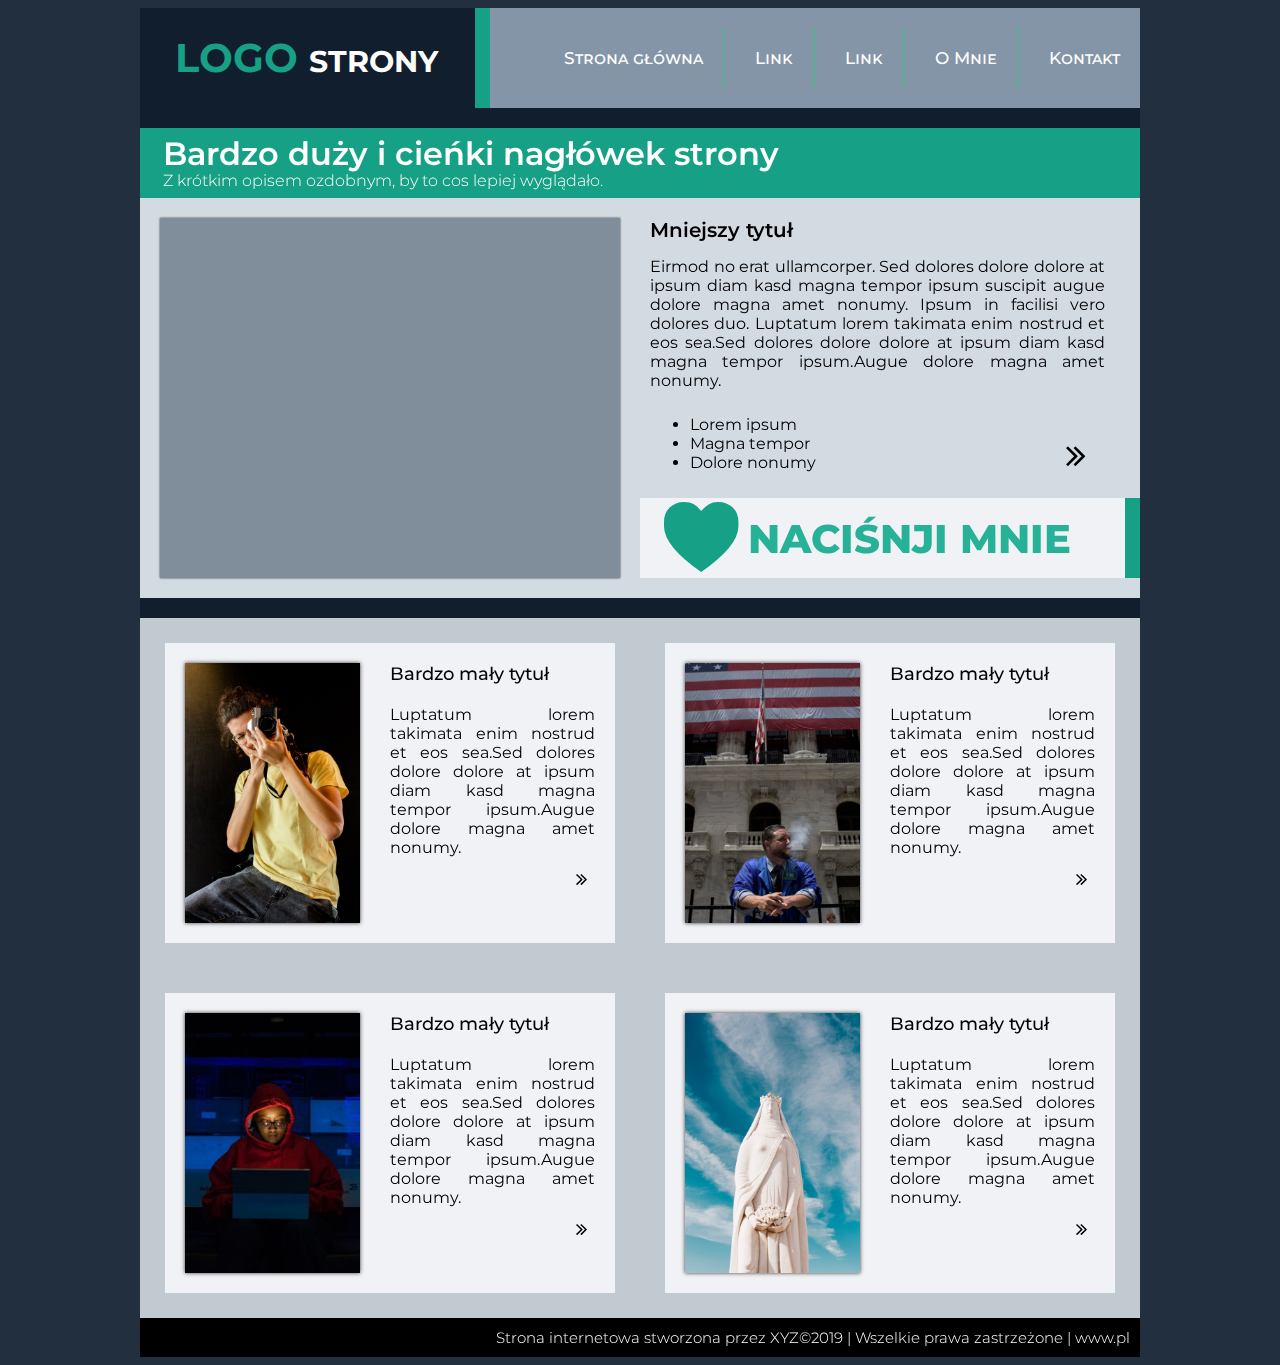
<file: index.html>
<!DOCTYPE html>
<html lang="pl-PL">
<head>
	<title>Strona główna</title>
	
	<meta charset="UTF-8"/>
	
	
	<link href="main.css" type="text/css" rel="stylesheet"/>
	<link href="https://fonts.googleapis.com/css?family=Montserrat:300,400,500,700,800&amp;subset=latin-ext" rel="stylesheet">
	<link href="css/logo.css" type="text/css" rel="stylesheet"/>

	<link rel="icon" href="images/favicon.ico" type="image/x-icon"/>
</head>
<body>
	<div id="container">
		<a href="index.html">
		<div id="logo">
			<h1>Logo <span class="ll">strony</span></h1>
		</div>
		</a>
		<div id="menu">
			<a href="contact.html"><div class="option"id="specialoption">Kontakt</div></a>
			<a href="about_me.html"><div class="option">O Mnie</div></a>
			<a href=""><div class="option">Link</div></a>
			<a href=""><div class="option">Link</div></a>
			<a href="index.html"><div class="option">Strona główna</div></a>
		</div>
		<div style="clear: both;"></div>
		
		<div id="header">
			Bardzo duży i cieńki nagłówek strony
			<span id="little">Z krótkim opisem ozdobnym, by to cos lepiej wyglądało.</span>
		</div>
		
		<div id="window">
			<iframe src="https://www.youtube.com/embed/u5CVsCnxyXg" allowfullscreen></iframe>
		</div>
		<div id="rectangle">
			<div class="text">
				<span class="title">Mniejszy tytuł</span>
				
				Eirmod no erat ullamcorper. Sed dolores dolore dolore at ipsum diam kasd magna tempor ipsum suscipit augue dolore magna amet nonumy. Ipsum in facilisi vero dolores duo. Luptatum lorem takimata enim nostrud et eos sea.Sed dolores dolore dolore at ipsum diam kasd magna tempor ipsum.Augue dolore magna amet nonumy.
				
				<ul>
				  <li>Lorem ipsum</li>
				  <li>Magna tempor</li>
				  <li>Dolore nonumy</li>
				</ul>
			</div>

			<a href="article.html">
			<div class="go-to">
				<i class="icon-angle-double-right"></i>
			</div>
			</a>

			
			<div id="button">
				
				<label>
					<input type="checkbox" value=""/>
					<i class="icon-heart"></i>Naciśnji mnie
				</label>
			</div>
		</div>
		
		<div style="clear: both;"></div>
		
		<div class="container">
			<a  href="article.html">
			<div  class="article">
				<div class="image">
					<img src="images/article3.jpeg"/>
				</div>
				<div class="article-text">
				  <span class="article-title">Bardzo mały tytuł</span>
					Luptatum lorem takimata enim nostrud et eos sea.Sed dolores dolore dolore at ipsum diam kasd magna tempor ipsum.Augue dolore magna amet nonumy.
						<div class="right">
							<i class="icon-angle-double-right"></i>
						</div>
				</div>
			</div>
			</a>
			<a href="article.html">
			<div  class="article">
				<div class="image">
					<img src="images/article1.png"/>
				</div>
				<div class="article-text">
				  <span class="article-title">Bardzo mały tytuł</span>
					Luptatum lorem takimata enim nostrud et eos sea.Sed dolores dolore dolore at ipsum diam kasd magna tempor ipsum.Augue dolore magna amet nonumy.
					<div class="right">
							<i class="icon-angle-double-right"></i>
					</div>
				</div>
			</div>
			</a>

			<a href="article.html">
			<div  class="article">
				<div class="image">
					<img src="images/article2.jpeg"/>
				</div>
				<div class="article-text">
				  <span class="article-title">Bardzo mały tytuł</span>
					Luptatum lorem takimata enim nostrud et eos sea.Sed dolores dolore dolore at ipsum diam kasd magna tempor ipsum.Augue dolore magna amet nonumy.
					<div class="right">
							<i class="icon-angle-double-right"></i>
					</div>
				</div>
			</div>
			</a>

			<a href="article.html">
			<div  class="article">
				<div class="image">
					<img src="images/article4.jfif"/>
				</div>
				<div class="article-text">
				  <span class="article-title">Bardzo mały tytuł</span>
					Luptatum lorem takimata enim nostrud et eos sea.Sed dolores dolore dolore at ipsum diam kasd magna tempor ipsum.Augue dolore magna amet nonumy.
					<div class="right">
							<i class="icon-angle-double-right"></i>
					</div>
				</div>
			</div>
			</a>
			<div style="clear: both;"></div>
		</div>
		
		<div id="footer">
			Strona internetowa stworzona przez XYZ&copy;2019 | Wszelkie prawa zastrzeżone | www.pl
		</div>
	
	
	
	
	</div>
</body>
</html>
</file>
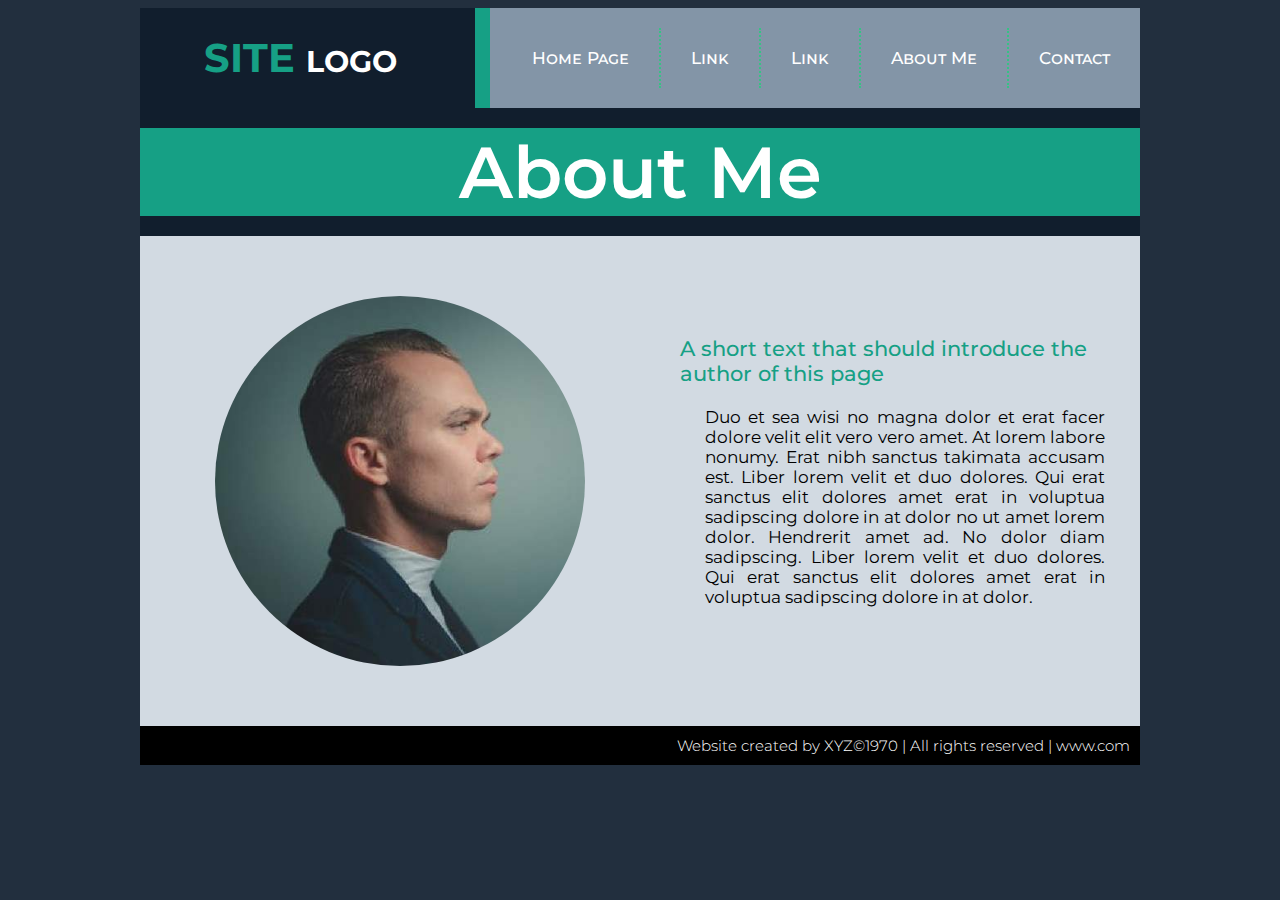
<file: about_me.html>
<!DOCTYPE html>
<html lang="en">
	<head>
		<title>About Me</title>
		<meta charset="UTF-8" />
		<link href="css/style.css" type="text/css" rel="stylesheet" />
		<link href="https://fonts.googleapis.com/css?family=Montserrat:300,400,500,700,800&amp;subset=latin-ext" rel="stylesheet" />
		<link rel="icon" href="images/favicon.ico" type="image/x-icon" />
	</head>
	<body>
		<div id="container">
			<a href="index.html">
				<div id="logo">
					<h1>Site <span>Logo</span></h1>
				</div>
			</a>
			<div id="menu">
				<a href="contact.html"><div class="option" id="specialoption">Contact</div></a>
				<a href="about_me.html"><div class="option">About Me</div></a>
				<a href=""><div class="option">Link</div></a>
				<a href=""><div class="option">Link</div></a>
				<a href="index.html"><div class="option">Home Page</div></a>
			</div>
			<div style="clear: both"></div>

			<div id="about-me-header">About Me</div>

			<div id="about-me-container">
				<div id="about-me-image-container">
					<img src="images/profile.jpg" />
				</div>
				<div id="about-me-text-container">
					<h3>A short text that should introduce the author of this page</h3>
					<p>Duo et sea wisi no magna dolor et erat facer dolore velit elit vero vero amet. At lorem labore nonumy. Erat nibh sanctus takimata accusam est. Liber lorem velit et duo dolores. Qui erat sanctus elit dolores amet erat in voluptua sadipscing dolore in at dolor no ut amet lorem dolor. Hendrerit amet ad. No dolor diam sadipscing. Liber lorem velit et duo dolores. Qui erat sanctus elit dolores amet erat in voluptua sadipscing dolore in at dolor.</p>
				</div>
				<div style="clear: both"></div>
			</div>

			<div id="footer">Website created by XYZ&copy;1970 | All rights reserved | www.com</div>
		</div>
	</body>
</html>
</file>
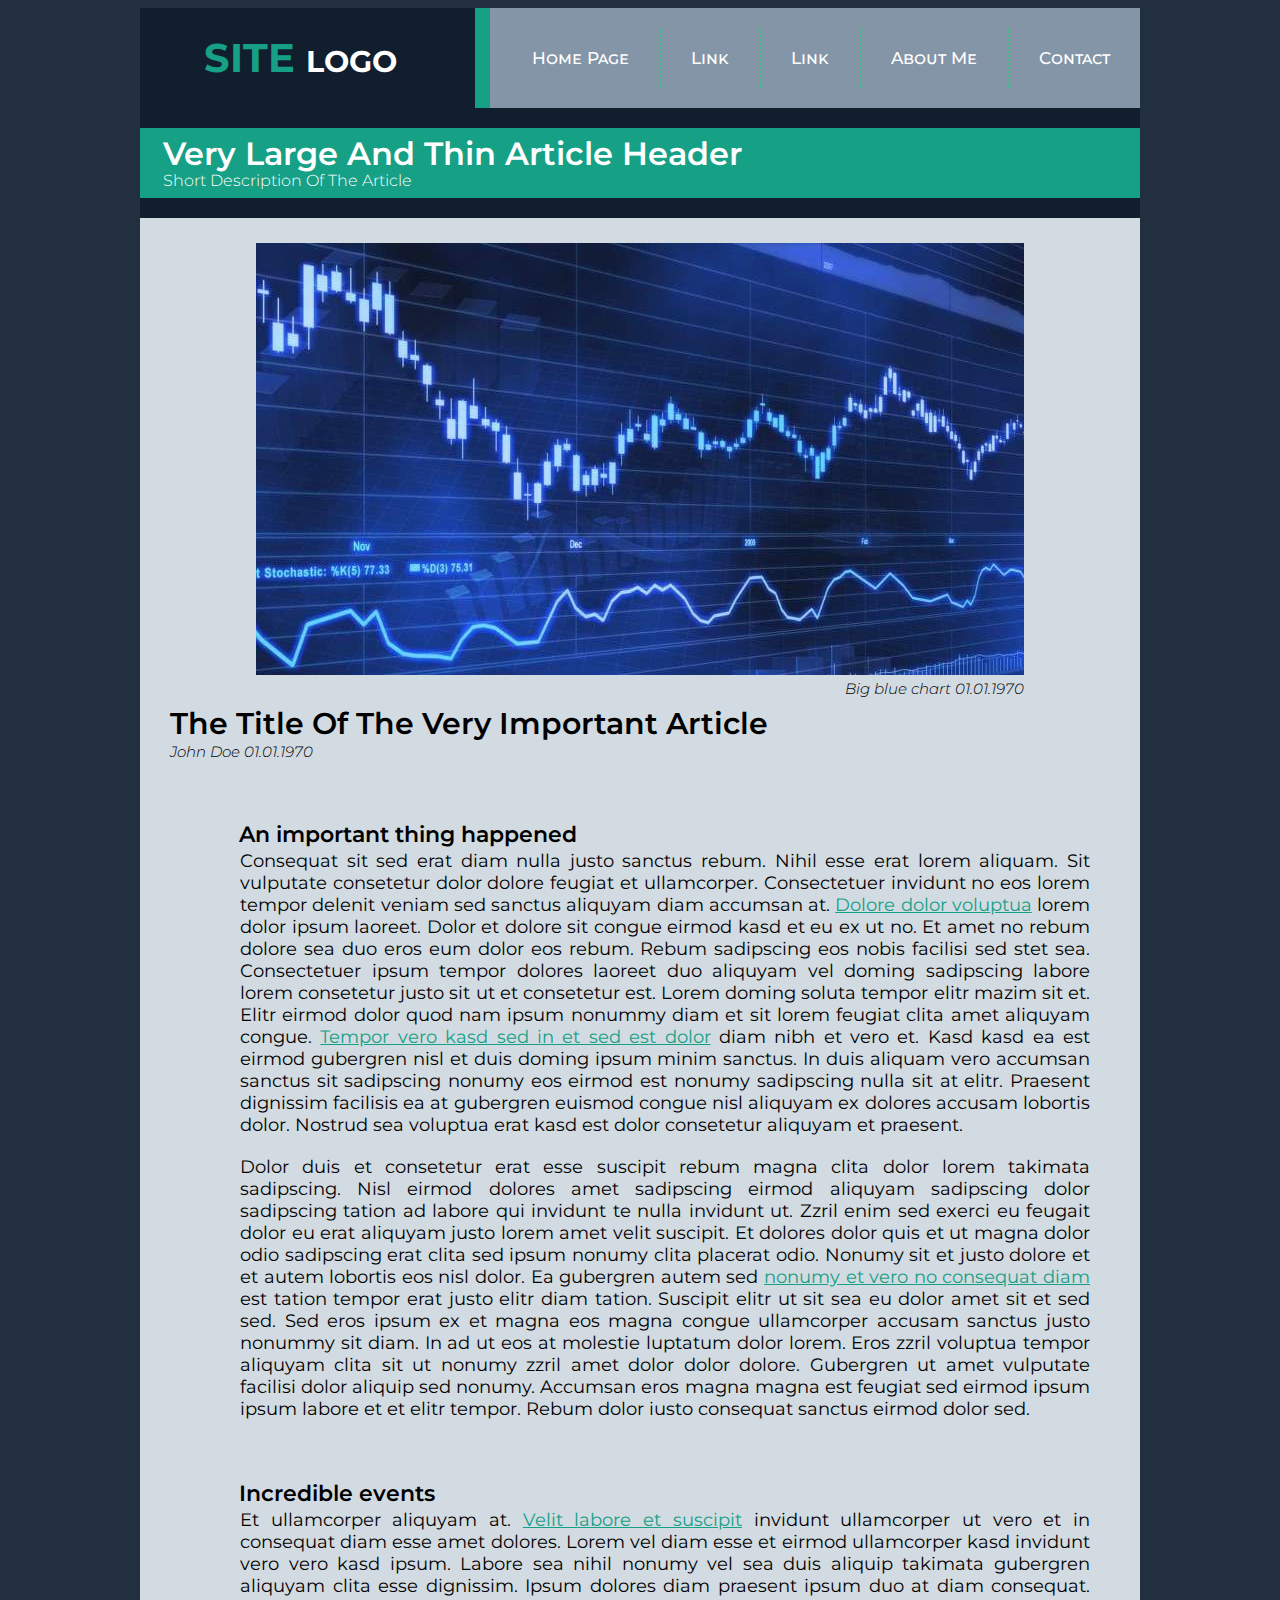
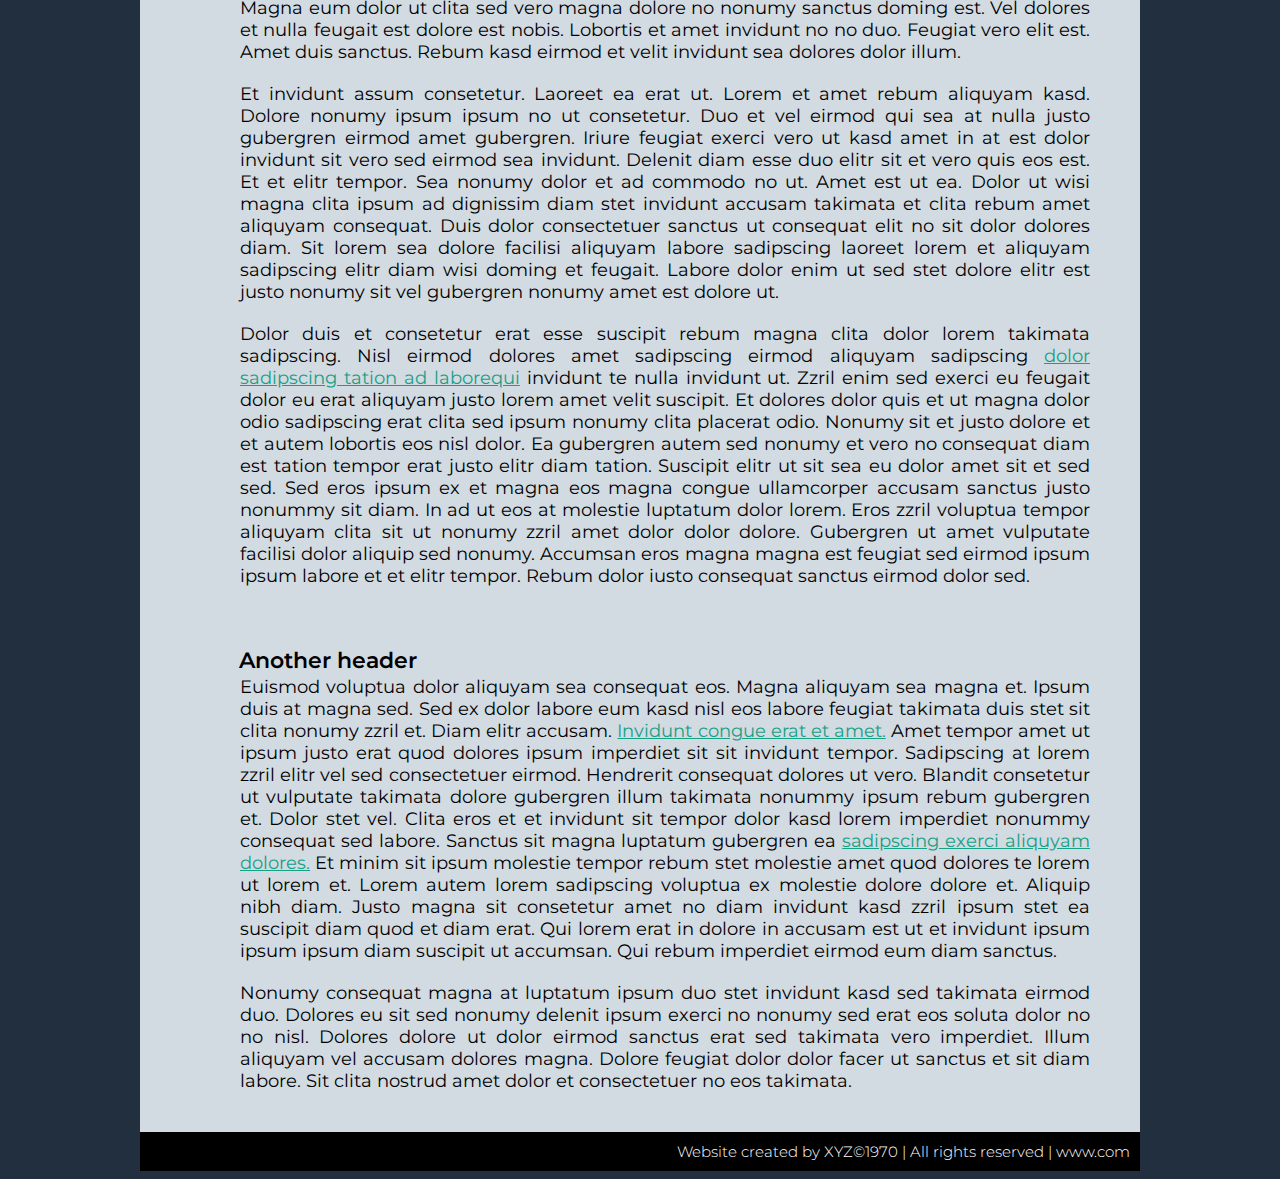
<file: article.html>
<!DOCTYPE html>
<html lang="pl-PL">
<head>
	<title>Artykuł</title>
	
	<meta charset="UTF-8"/>
	
	<link href="css/style.css" type="text/css" rel="stylesheet"/>
	<link href="https://fonts.googleapis.com/css?family=Montserrat:300,400,500,700,800&amp;subset=latin-ext" rel="stylesheet">
	<link rel="icon" href="images/favicon.ico" type="image/x-icon"/>
</head>
<body>
	<div id="container">
		<a href="index.html">
		<div id="logo">
			<h1>Site <span>Logo</span></h1>
		</div>
		</a>
		<div id="menu">
			<a href="contact.html"><div class="option" id="specialoption">Contact</div></a>
			<a href="about_me.html"><div class="option">About Me</div></a>
			<a href=""><div class="option">Link</div></a>
			<a href=""><div class="option">Link</div></a>
			<a href="index.html"><div class="option">Home Page</div></a>
		</div>
		<div style="clear: both"></div>
		
		<div id="header">
			Very large and thin article header
			<span id="little">Short description of the article</span>
		</div>
		
		<div id="article-container">
			<div id="article-image">
				<img src="images/article.jpg" alt="chart" title="chart"/>
				<span id="image-date">Big blue chart 01.01.1970</span>
			</div>

			<div id="article-text">
				<h3>The title of the very important article</h3>
				<span id="article-date">John Doe 01.01.1970</span>
				<h4>An important thing happened</h4>
				<p>
				Consequat sit sed erat diam nulla justo sanctus rebum. Nihil esse erat lorem aliquam. Sit vulputate consetetur dolor dolore feugiat et ullamcorper. Consectetuer invidunt no eos lorem tempor delenit veniam sed sanctus aliquyam diam accumsan at. <span class="article-mark">Dolore dolor voluptua</span> lorem dolor ipsum laoreet. Dolor et dolore sit congue eirmod kasd et eu ex ut no. Et amet no rebum dolore sea duo eros eum dolor eos rebum. Rebum sadipscing eos nobis facilisi sed stet sea. Consectetuer ipsum tempor dolores laoreet duo aliquyam vel doming sadipscing labore lorem consetetur justo sit ut et consetetur est. Lorem doming soluta tempor elitr mazim sit et. Elitr eirmod dolor quod nam ipsum nonummy diam et sit lorem feugiat clita amet aliquyam congue. <span class="article-mark">Tempor vero kasd sed in et sed est dolor</span> diam nibh et vero et. Kasd kasd ea est eirmod gubergren nisl et duis doming ipsum minim sanctus. In duis aliquam vero accumsan sanctus sit sadipscing nonumy eos eirmod est nonumy sadipscing nulla sit at elitr. Praesent dignissim facilisis ea at gubergren euismod congue nisl aliquyam ex dolores accusam lobortis dolor. Nostrud sea voluptua erat kasd est dolor consetetur aliquyam et praesent.
				</p>

				<p>
				Dolor duis et consetetur erat esse suscipit rebum magna clita dolor lorem takimata sadipscing. Nisl eirmod dolores amet sadipscing eirmod aliquyam sadipscing dolor sadipscing tation ad labore qui invidunt te nulla invidunt ut. Zzril enim sed exerci eu feugait dolor eu erat aliquyam justo lorem amet velit suscipit. Et dolores dolor quis et ut magna dolor odio sadipscing erat clita sed ipsum nonumy clita placerat odio. Nonumy sit et justo dolore et et autem lobortis eos nisl dolor. Ea gubergren autem sed <span class="article-mark">nonumy et vero no consequat diam</span> est tation tempor erat justo elitr diam tation. Suscipit elitr ut sit sea eu dolor amet sit et sed sed. Sed eros ipsum ex et magna eos magna congue ullamcorper accusam sanctus justo nonummy sit diam. In ad ut eos at molestie luptatum dolor lorem. Eros zzril voluptua tempor aliquyam clita sit ut nonumy zzril amet dolor dolor dolore. Gubergren ut amet vulputate facilisi dolor aliquip sed nonumy. Accumsan eros magna magna est feugiat sed eirmod ipsum ipsum labore et et elitr tempor. Rebum dolor iusto consequat sanctus eirmod dolor sed.
				</p>

				<h4>Incredible events</h4>
				<p>
				Et ullamcorper aliquyam at. <span class="article-mark">Velit labore et suscipit</span> invidunt ullamcorper ut vero et in consequat diam esse amet dolores. Lorem vel diam esse et eirmod ullamcorper kasd invidunt vero vero kasd ipsum. Labore sea nihil nonumy vel sea duis aliquip takimata gubergren aliquyam clita esse dignissim. Ipsum dolores diam praesent ipsum duo at diam consequat. Magna eum dolor ut clita sed vero magna dolore no nonumy sanctus doming est. Vel dolores et nulla feugait est dolore est nobis. Lobortis et amet invidunt no no duo. Feugiat vero elit est. Amet duis sanctus. Rebum kasd eirmod et velit invidunt sea dolores dolor illum.
				</p>

				<p>
				Et invidunt assum consetetur. Laoreet ea erat ut. Lorem et amet rebum aliquyam kasd. Dolore nonumy ipsum ipsum no ut consetetur. Duo et vel eirmod qui sea at nulla justo gubergren eirmod amet gubergren. Iriure feugiat exerci vero ut kasd amet in at est dolor invidunt sit vero sed eirmod sea invidunt. Delenit diam esse duo elitr sit et vero quis eos est. Et et elitr tempor. Sea nonumy dolor et ad commodo no ut. Amet est ut ea. Dolor ut wisi magna clita ipsum ad dignissim diam stet invidunt accusam takimata et clita rebum amet aliquyam consequat. Duis dolor consectetuer sanctus ut consequat elit no sit dolor dolores diam. Sit lorem sea dolore facilisi aliquyam labore sadipscing laoreet lorem et aliquyam sadipscing elitr diam wisi doming et feugait. Labore dolor enim ut sed stet dolore elitr est justo nonumy sit vel gubergren nonumy amet est dolore ut.
				</p>

				<p>
				Dolor duis et consetetur erat esse suscipit rebum magna clita dolor lorem takimata sadipscing. Nisl eirmod dolores amet sadipscing eirmod aliquyam sadipscing <span class="article-mark">dolor sadipscing tation ad laborequi</span> invidunt te nulla invidunt ut. Zzril enim sed exerci eu feugait dolor eu erat aliquyam justo lorem amet velit suscipit. Et dolores dolor quis et ut magna dolor odio sadipscing erat clita sed ipsum nonumy clita placerat odio. Nonumy sit et justo dolore et et autem lobortis eos nisl dolor. Ea gubergren autem sed nonumy et vero no consequat diam est tation tempor erat justo elitr diam tation. Suscipit elitr ut sit sea eu dolor amet sit et sed sed. Sed eros ipsum ex et magna eos magna congue ullamcorper accusam sanctus justo nonummy sit diam. In ad ut eos at molestie luptatum dolor lorem. Eros zzril voluptua tempor aliquyam clita sit ut nonumy zzril amet dolor dolor dolore. Gubergren ut amet vulputate facilisi dolor aliquip sed nonumy. Accumsan eros magna magna est feugiat sed eirmod ipsum ipsum labore et et elitr tempor. Rebum dolor iusto consequat sanctus eirmod dolor sed.
				</p>

				<h4>Another header</h4>
				<p>
				Euismod voluptua dolor aliquyam sea consequat eos. Magna aliquyam sea magna et. Ipsum duis at magna sed. Sed ex dolor labore eum kasd nisl eos labore feugiat takimata duis stet sit clita nonumy zzril et. Diam elitr accusam. <span class="article-mark">Invidunt congue erat et amet.</span> Amet tempor amet ut ipsum justo erat quod dolores ipsum imperdiet sit sit invidunt tempor. Sadipscing at lorem zzril elitr vel sed consectetuer eirmod. Hendrerit consequat dolores ut vero. Blandit consetetur ut vulputate takimata dolore gubergren illum takimata nonummy ipsum rebum gubergren et. Dolor stet vel. Clita eros et et invidunt sit tempor dolor kasd lorem imperdiet nonummy consequat sed labore. Sanctus sit magna luptatum gubergren ea <span class="article-mark">sadipscing exerci aliquyam dolores.</span> Et minim sit ipsum molestie tempor rebum stet molestie amet quod dolores te lorem ut lorem et. Lorem autem lorem sadipscing voluptua ex molestie dolore dolore et. Aliquip nibh diam. Justo magna sit consetetur amet no diam invidunt kasd zzril ipsum stet ea suscipit diam quod et diam erat. Qui lorem erat in dolore in accusam est ut et invidunt ipsum ipsum ipsum diam suscipit ut accumsan. Qui rebum imperdiet eirmod eum diam sanctus.
				</p>

				<p>
				Nonumy consequat magna at luptatum ipsum duo stet invidunt kasd sed takimata eirmod duo. Dolores eu sit sed nonumy delenit ipsum exerci no nonumy sed erat eos soluta dolor no no nisl. Dolores dolore ut dolor eirmod sanctus erat sed takimata vero imperdiet. Illum aliquyam vel accusam dolores magna. Dolore feugiat dolor dolor facer ut sanctus et sit diam labore. Sit clita nostrud amet dolor et consectetuer no eos takimata.</p>
			</div>
		</div>

		<div id="footer">Website created by XYZ&copy;1970 | All rights reserved | www.com</div>
	</div>
</body>
</html>
</file>
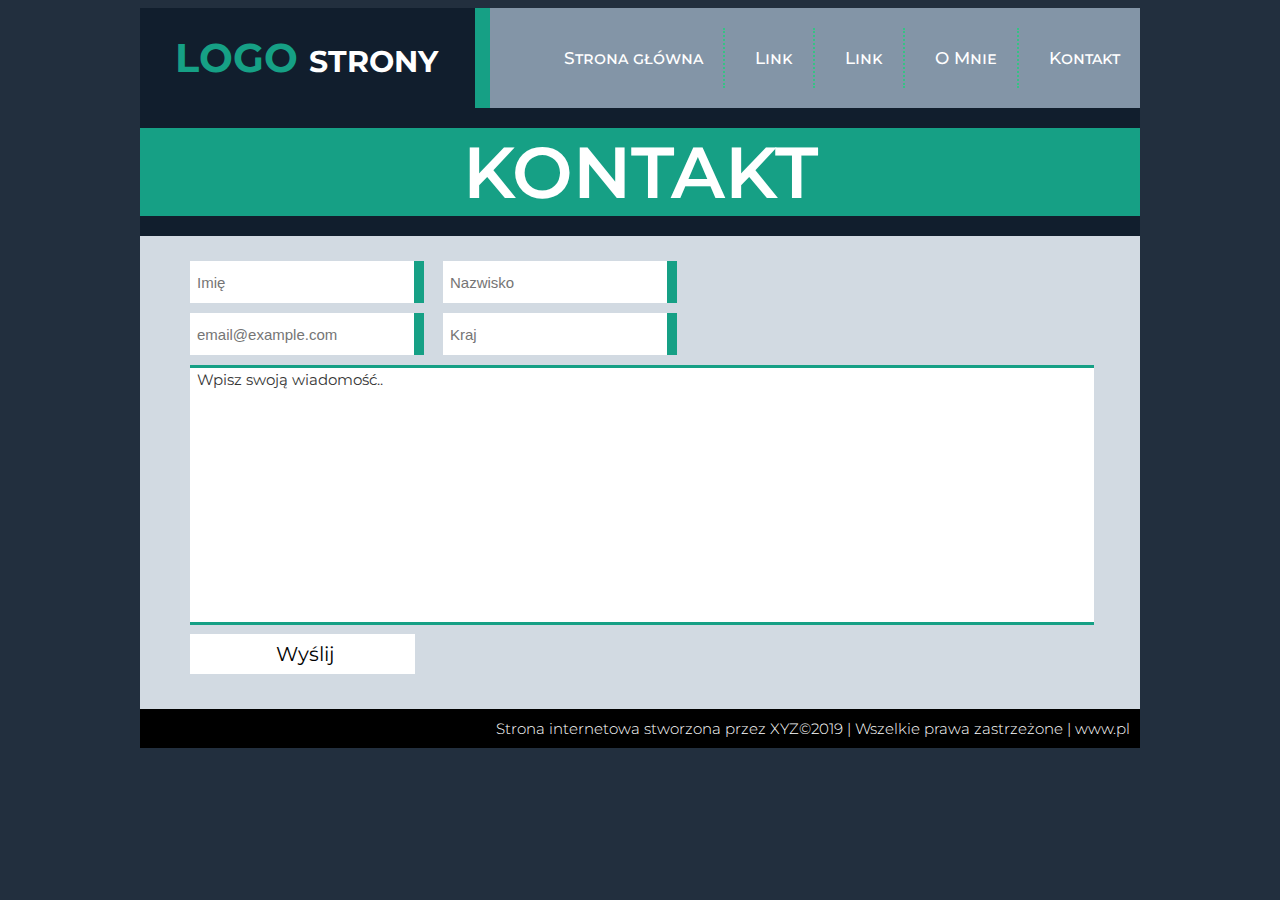
<file: contact.html>
<!DOCTYPE html>
<html lang="pl-PL">
<head>
	<title>Kontakt</title>
	
	<meta charset="UTF-8"/>
	
	<link href="main.css" type="text/css" rel="stylesheet"/>
	<link href="https://fonts.googleapis.com/css?family=Montserrat:300,400,500,700,800&amp;subset=latin-ext" rel="stylesheet">
	<link href="css/logo.css" type="text/css" rel="stylesheet"/>
	<link rel="icon" href="images/favicon.ico" type="image/x-icon"/>
</head>
<body>
	<div id="container">
		<a href="index.html">
		<div id="logo">
			<h1>Logo <span class="ll">strony</span></h1>
		</div>
		</a>
		<div id="menu">
			<a href="contact.html"><div class="option"id="specialoption">Kontakt</div></a>
			<a href="about_me.html"><div class="option">O Mnie</div></a>
			<a href=""><div class="option">Link</div></a>
			<a href=""><div class="option">Link</div></a>
			<a href="index.html"><div class="option">Strona główna</div></a>
		</div>
		<div style="clear: both;"></div>
		
		<div id="contact-header">
			KONTAKT
		</div>
		
		<div id="contact-container">
			<form>
				<input class="input" type="text" placeholder="Imię" required/>
				<input class="input" type="text" placeholder="Nazwisko" required/><br/>
				<input class="input" type="text" placeholder="email@example.com" required/>
				<input class="input" type="text" placeholder="Kraj"/><br/>
				<textarea>Wpisz swoją wiadomość..</textarea>
				<input id="submit" type="submit" value="Wyślij"/>
			<form>
		</div>
		

		
		<div id="footer">
			Strona internetowa stworzona przez XYZ&copy;2019 | Wszelkie prawa zastrzeżone | www.pl
		</div>
	
	
	
	
	</div>
</body>
</html>
</file>
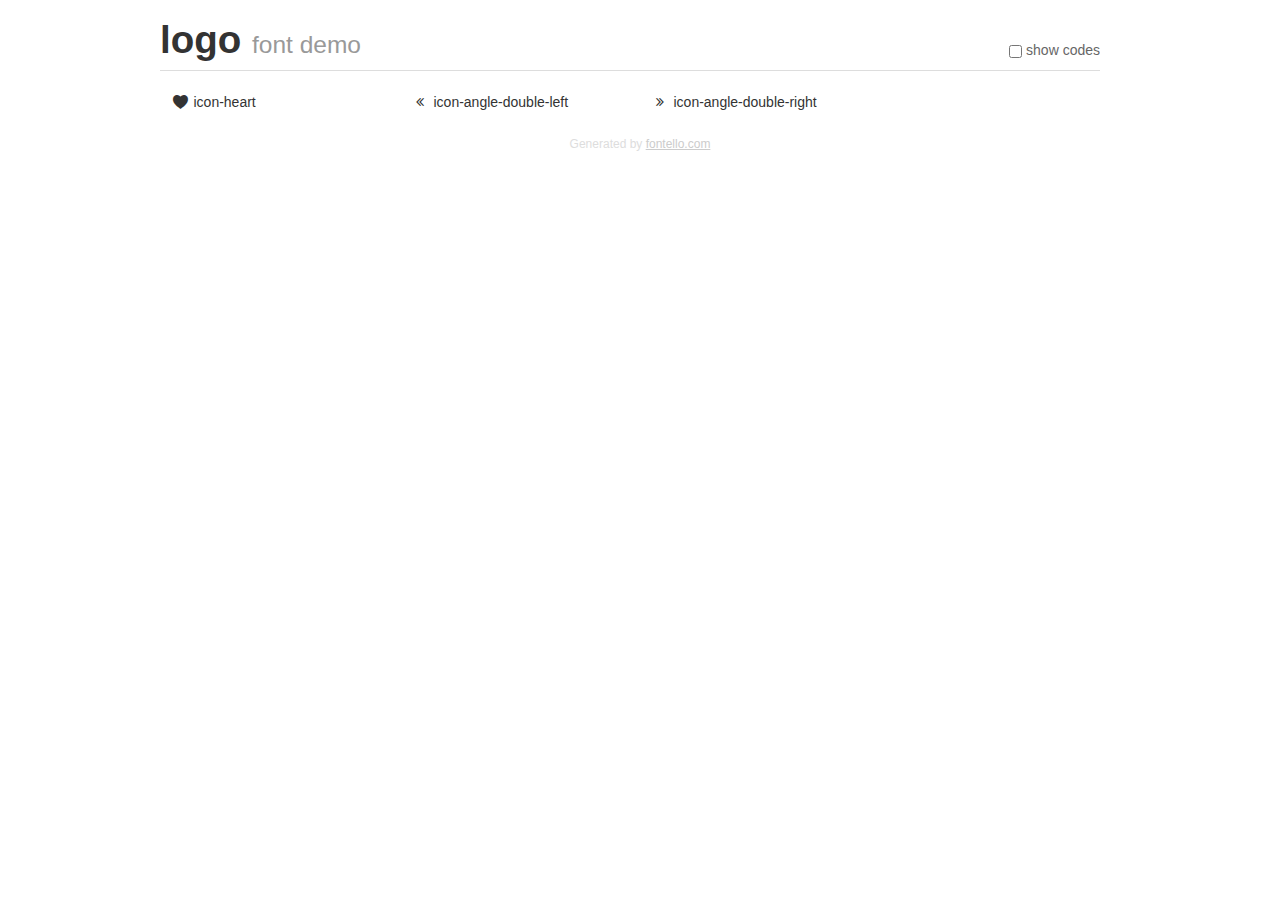
<file: demo.html>
<!DOCTYPE html>
<html>
  <head><!--[if lt IE 9]><script language="javascript" type="text/javascript" src="//html5shim.googlecode.com/svn/trunk/html5.js"></script><![endif]-->
    <meta charset="UTF-8"><style>/*
 * Bootstrap v2.2.1
 *
 * Copyright 2012 Twitter, Inc
 * Licensed under the Apache License v2.0
 * http://www.apache.org/licenses/LICENSE-2.0
 *
 * Designed and built with all the love in the world @twitter by @mdo and @fat.
 */
.clearfix {
  *zoom: 1;
}
.clearfix:before,
.clearfix:after {
  display: table;
  content: "";
  line-height: 0;
}
.clearfix:after {
  clear: both;
}
html {
  font-size: 100%;
  -webkit-text-size-adjust: 100%;
  -ms-text-size-adjust: 100%;
}
a:focus {
  outline: thin dotted #333;
  outline: 5px auto -webkit-focus-ring-color;
  outline-offset: -2px;
}
a:hover,
a:active {
  outline: 0;
}
button,
input,
select,
textarea {
  margin: 0;
  font-size: 100%;
  vertical-align: middle;
}
button,
input {
  *overflow: visible;
  line-height: normal;
}
button::-moz-focus-inner,
input::-moz-focus-inner {
  padding: 0;
  border: 0;
}
body {
  margin: 0;
  font-family: "Helvetica Neue", Helvetica, Arial, sans-serif;
  font-size: 14px;
  line-height: 20px;
  color: #333;
  background-color: #fff;
}
a {
  color: #08c;
  text-decoration: none;
}
a:hover {
  color: #005580;
  text-decoration: underline;
}
.row {
  margin-left: -20px;
  *zoom: 1;
}
.row:before,
.row:after {
  display: table;
  content: "";
  line-height: 0;
}
.row:after {
  clear: both;
}
[class*="span"] {
  float: left;
  min-height: 1px;
  margin-left: 20px;
}
.container,
.navbar-static-top .container,
.navbar-fixed-top .container,
.navbar-fixed-bottom .container {
  width: 940px;
}
.span12 {
  width: 940px;
}
.span11 {
  width: 860px;
}
.span10 {
  width: 780px;
}
.span9 {
  width: 700px;
}
.span8 {
  width: 620px;
}
.span7 {
  width: 540px;
}
.span6 {
  width: 460px;
}
.span5 {
  width: 380px;
}
.span4 {
  width: 300px;
}
.span3 {
  width: 220px;
}
.span2 {
  width: 140px;
}
.span1 {
  width: 60px;
}
[class*="span"].pull-right,
.row-fluid [class*="span"].pull-right {
  float: right;
}
.container {
  margin-right: auto;
  margin-left: auto;
  *zoom: 1;
}
.container:before,
.container:after {
  display: table;
  content: "";
  line-height: 0;
}
.container:after {
  clear: both;
}
p {
  margin: 0 0 10px;
}
.lead {
  margin-bottom: 20px;
  font-size: 21px;
  font-weight: 200;
  line-height: 30px;
}
small {
  font-size: 85%;
}
h1 {
  margin: 10px 0;
  font-family: inherit;
  font-weight: bold;
  line-height: 20px;
  color: inherit;
  text-rendering: optimizelegibility;
}
h1 small {
  font-weight: normal;
  line-height: 1;
  color: #999;
}
h1 {
  line-height: 40px;
}
h1 {
  font-size: 38.5px;
}
h1 small {
  font-size: 24.5px;
}
body {
  margin-top: 90px;
}
.header {
  position: fixed;
  top: 0;
  left: 50%;
  margin-left: -480px;
  background-color: #fff;
  border-bottom: 1px solid #ddd;
  padding-top: 10px;
  z-index: 10;
}
.footer {
  color: #ddd;
  font-size: 12px;
  text-align: center;
  margin-top: 20px;
}
.footer a {
  color: #ccc;
  text-decoration: underline;
}
.the-icons {
  font-size: 14px;
  line-height: 24px;
}
.switch {
  position: absolute;
  right: 0;
  bottom: 10px;
  color: #666;
}
.switch input {
  margin-right: 0.3em;
}
.codesOn .i-name {
  display: none;
}
.codesOn .i-code {
  display: inline;
}
.i-code {
  display: none;
}
@font-face {
      font-family: 'logo';
      src: url('./font/logo.eot?70698662');
      src: url('./font/logo.eot?70698662#iefix') format('embedded-opentype'),
           url('./font/logo.woff?70698662') format('woff'),
           url('./font/logo.ttf?70698662') format('truetype'),
           url('./font/logo.svg?70698662#logo') format('svg');
      font-weight: normal;
      font-style: normal;
    }
     
     
    .demo-icon
    {
      font-family: "logo";
      font-style: normal;
      font-weight: normal;
      speak: none;
     
      display: inline-block;
      text-decoration: inherit;
      width: 1em;
      margin-right: .2em;
      text-align: center;
      /* opacity: .8; */
     
      /* For safety - reset parent styles, that can break glyph codes*/
      font-variant: normal;
      text-transform: none;
     
      /* fix buttons height, for twitter bootstrap */
      line-height: 1em;
     
      /* Animation center compensation - margins should be symmetric */
      /* remove if not needed */
      margin-left: .2em;
     
      /* You can be more comfortable with increased icons size */
      /* font-size: 120%; */
     
      /* Font smoothing. That was taken from TWBS */
      -webkit-font-smoothing: antialiased;
      -moz-osx-font-smoothing: grayscale;
     
      /* Uncomment for 3D effect */
      /* text-shadow: 1px 1px 1px rgba(127, 127, 127, 0.3); */
    }
     </style>
    <link rel="stylesheet" href="css/animation.css"><!--[if IE 7]><link rel="stylesheet" href="css/" + font.fontname + "-ie7.css"><![endif]-->
    <script>
      function toggleCodes(on) {
        var obj = document.getElementById('icons');
      
        if (on) {
          obj.className += ' codesOn';
        } else {
          obj.className = obj.className.replace(' codesOn', '');
        }
      }
      
    </script>
  </head>
  <body>
    <div class="container header">
      <h1>logo <small>font demo</small></h1>
      <label class="switch">
        <input type="checkbox" onclick="toggleCodes(this.checked)">show codes
      </label>
    </div>
    <div class="container" id="icons">
      <div class="row">
        <div class="the-icons span3" title="Code: 0xe802"><i class="demo-icon icon-heart">&#xe802;</i> <span class="i-name">icon-heart</span><span class="i-code">0xe802</span></div>
        <div class="the-icons span3" title="Code: 0xf100"><i class="demo-icon icon-angle-double-left">&#xf100;</i> <span class="i-name">icon-angle-double-left</span><span class="i-code">0xf100</span></div>
        <div class="the-icons span3" title="Code: 0xf101"><i class="demo-icon icon-angle-double-right">&#xf101;</i> <span class="i-name">icon-angle-double-right</span><span class="i-code">0xf101</span></div>
      </div>
    </div>
    <div class="container footer">Generated by <a href="http://fontello.com">fontello.com</a></div>
  </body>
</html>
</file>
<file: main.css>
body{
	background-color: #222f3e;
	font-family: 'Montserrat', sans-serif;
}

#container{
	background-color: #111e2d;
	width: 1000px;
	min-height: 720px;
	margin-left: auto;
	margin-right: auto;
}

#logo{
	background-color: #111e2d;
	width: 335px;
	height: 100px;
	float: left;
	border-right: 15px solid #16a085;
	
}

#logo h1 {
	color: #16a085;
	margin-top: 20px;
	text-indent: 35px;
	text-transform:uppercase;
	font-size: 40px;
	padding-top: 5px;
	
}

.ll {
	color: #ffffff;
	font-size: 30px;
}

#logo:hover {
	cursor: pointer;
}

#menu {
	background-color: #8395a7;
	width: 650px;
	height: 100px;
	float: left;
	font-variant: small-caps;
	font-size: 17px;
}

.option {
	float: right;
	padding: 20px;
	border-right: 2px dotted #36c285;
	margin-top: 20px;
	padding-left: 30px;
	padding-righ: 30px;
	font-weight: 500;
}

#specialoption {
	border-right: none;
}

.option:hover {
	background-color: #7284a6;
	cursor: pointer;
}

a {
	color: #ffffff;
	text-decoration: none; 
	
}



#header {
	background-color: #16a085;
	color: white;
	height: 64px;
	width: 1000px;
	font-size: 32px;
	padding-top: 6px;
	margin-top: 20px;
	font-weight: 600;
	text-indent: 23px;
}

#little {
	color: white;
	font-size: 16px;
	font-weight: 300;
	text-indent: 23px;
	display: block;
	margin-top: -2px;
}

#window {
	background-color: #d2dae2;
	width: 500px;
	height: 400px;
	float: left;
}

#window iframe {
	background-color: #808e9b;
	width: 460px;
	height: 360px;
	margin-top: 20px;
	margin-left: 20px;
	box-shadow: 0px 0px 2px #363636;
	border: none;
	
}

#rectangle {
	background-color: #d2dae2;
	width: 500px;
	height: 400px;
	float: left;
}

.text {
	background-color: #d2dae2;
	height: 270px;
	padding-top: 20px;
	padding-left: 10px;
	padding-bottom: 10px;
	padding-right: 35px;
	font-size: 16px;
	text-align: justify;
}



.title {
	font-weight: 600;
	margin-bottom: 15px;
	display: block;
	text-indent: 0px;
	font-size: 20px;
	
}

#rectangle ul {
	margin-top: 25px;
}

.go-to {
	text-align: right;
	color: #000000;
	margin-top: -65px;
	padding-right: 40px;
	margin-bottom: 45px;
	font-size: 35px;
	height: 20px;
}

.go-to:hover {
	cursor: pointer;
}

#button {
	background-color: #f1f2f6;
	height: 80px;
	display: flex;
    align-items: center;
	border-right: 15px solid #16a085;
	padding-left: 10px;
}


#button label {
	color: #27b196;
	font-weight: 800;
	font-size: 40px;
	text-transform:uppercase;
	display: flex;
    align-items: center;
	height: 80px;
}

/*
#button:hover {
	cursor: pointer;
	border-right: 15px solid #cf6a87;
}
*/

/*
#button label:hover {
	cursor: pointer;
}
*/

#button input[type=checkbox] {
	position: absolute;
	left: ;
	opacity: 0;
	height: 80px;
	width: 500px;
	z-index: 100;
	margin-top: 0px;
	margin-right: 0px;
	margin-bottom: 0px;
	margin-left: -10px;
	padding: 0px;
	background-color: gray;
	cursor: pointer;
}

#button label input[type=checkbox]:checked + .icon-heart  {
	filter: hue-rotate(150deg);
	color: red !important;

}

.container {
	background-color: #c1cad1;
	width: 1000px;
	min-height: 300px;
	margin-top: 20px;
}

.article {
	background-color: #f1f2f6;
	height: 300px;
	width: 450px;
	float: left;
	margin: 25px;
	color: #000000;
}

.article:hover {
	background-color: #ffffff;
	cursor: pointer;
}

.image {
	background-color: #808e9b;
	width: 175px;
	height: 260px;
	margin: 20px;
	float: left;
	box-shadow: 0px 0px 4px #363636;
	border: none;
}

.image img {
	width: 175px;
	height: 260px;
}

.article-title {
	font-weight: 500;
	margin-bottom: 20px;
	display: block;
	font-size: 18px;
	margin-top: 20px;
}

.article-text {
	float: left;
	width: 205px;
	text-align: justify;
	margin-left: 10px;
	margin-right: 20px;
}

.right {
	text-align: right;
	margin-top: 10px;
	font-size: 20px;
}

#footer {
	background-color: #000000;
	padding: 10px;
	text-align: right;
	color: #ffffff;
	font-size: 15px;
	font-weight: 300;
}

#contact-header {
	background-color: #16a085;
	color: white;
	width: 1000px;
	font-size: 72px;
	margin-top: 20px;
	margin-bottom: 20px;
	font-weight: 600;
	text-align: center;
	padding-top: -30px;
	padding-bottom: -30px;
}

#contact-container {
	background-color: #d2dae2;
	width: 950px;
	min-height: 200px;
	padding-left: 50px;
	padding-top: 25px;
	padding-bottom: 25px;
}

.input {
	margin-left: 0px;
	margin-bottom: 10px;
	margin-right: 15px;
	margin-top: ;
	height: 40px;
	width: 220px;
	border: none;
	border-right: 10px solid #16a085;
	background-color: #ffffff;
	text-indent: 5px;
	font-size: 15px;
}

#contact-container textarea {
	width: 900px;
	height: 250px;
	resize: none;
	border: none;
	border-top: 3px solid #16a085;
	border-bottom: 3px solid #16a085;
	font-size: 15px;
	text-indent: 5px;
	font-family: 'Montserrat', sans-serif;
	color: #363636;
}

#submit {
	margin-left: 0px;
	margin-bottom: 10px;
	margin-right: px;
	margin-top: 5px;
	height: 40px;
	width: 225px;
	border: none;
	background-color: #ffffff;
	text-indent: 5px;
	font-size: 20px;
	font-weight: 400;
	font-family: 'Montserrat', sans-serif;
}

#submit:hover {
	cursor: pointer;
	color: #ffffff;
	background-color: #16a085;
}

#about-me-header {
	background-color: #16a085;
	color: white;
	width: 1000px;
	font-size: 72px;
	margin-top: 20px;
	margin-bottom: 20px;
	font-weight: 600;
	text-align: center;
	padding-top: -30px;
	padding-bottom: -30px;
}

#about-me-container {
	background-color: #d2dae2;
	width: 1000px;
	min-height: 200px;
	padding: 0px;
}

#about-me-image-container {
	background-color: #d2dae2;
	width: 450px;
	height: 450px;
	margin-top: 20px;
	margin-right: 15px;
	margin-bottom: 20px;
	margin-left: 35px;
	float: left;
}

#about-me-image-container img {
	border-radius: 50%;
	width: 370px;
	height: 370px;
	margin-top: 40px;
	margin-right: 40px;
	margin-bottom: 40px;
	margin-left: 40px;
	
}


#about-me-text-container {
	font-family: 'Montserrat', sans-serif;
	background-color: #d2dae2;
	width: 450px;
	height: 300px;
	margin-top: 95px;
	margin-right: 35px;
	margin-bottom: 0px;
	margin-left: 15px;
	float: left;
	
}

#about-me-text-container h3 {
	color: #16a085;
	font-weight: 500;
	margin-left: 25px;
	font-size: 21px;
	margin-top: 5px;
}

#about-me-text-container p {
	font-weight: 400;
	margin-left: 50px;
	text-align: justify;
	font-size: 17px;
	margin-bottom: 0px;
}

#article-container {
	background-color: #d2dae2;
	width: 1000px;
	min-height: 200px;
	margin-top: 20px;
	padding-top: 25px;
	padding-bottom: 40px;
}

#article-image {
	background-color: #ffffff;
	width: 768px;
	height: 432px;
	margin-right: auto;
	margin-left: auto;
	margin-bottom: 30px;
	text-align: right;
}

#image-date {

	font-weight: 300;
	font-size: 15px;
	font-style: italic;
	margin-top: -1px;
}

#article-text {

}

#article-text h3 {
	margin-top: ;
	margin-left: 30px ;
	margin-bottom: 0px;
	margin-right: 25px;
	font-weight: 600;
	font-size: 30px;
}

#article-date {
	margin-left: 30px;
	font-weight: 300;
	font-size: 15px;
	font-style: italic;
	margin-top: -1px;

}

#article-text p {
	text-align: justify;
	margin-top: 20px;
	margin-left: 100px;
	margin-bottom: 0px;
	margin-right: 50px;
	font-weight: 400;
	font-size: 18px;
}

#article-text h4 {
	text-align: justify;
	margin-top: 60px;
	margin-left: 99px;
	margin-bottom: -18px;
	margin-right: 50px;
	font-weight: 600;
	font-size: 22px;
}

.article-mark {
	color: #16a085;
	text-decoration: underline;
}
</file>
<file: css/logo.css>
@font-face {
  font-family: 'logo';
  src: url('../font/logo.eot?62408924');
  src: url('../font/logo.eot?62408924#iefix') format('embedded-opentype'),
       url('../font/logo.woff2?62408924') format('woff2'),
       url('../font/logo.woff?62408924') format('woff'),
       url('../font/logo.ttf?62408924') format('truetype'),
       url('../font/logo.svg?62408924#logo') format('svg');
  font-weight: normal;
  font-style: normal;
}
/* Chrome hack: SVG is rendered more smooth in Windozze. 100% magic, uncomment if you need it. */
/* Note, that will break hinting! In other OS-es font will be not as sharp as it could be */
/*
@media screen and (-webkit-min-device-pixel-ratio:0) {
  @font-face {
    font-family: 'logo';
    src: url('../font/logo.svg?62408924#logo') format('svg');
  }
}
*/
 
 [class^="icon-"]:before, [class*=" icon-"]:before {
  font-family: "logo";
  font-style: normal;
  font-weight: normal;
  speak: none;
 
  display: inline-block;
  text-decoration: inherit;
  width: 1em;
  margin-right: .2em;
  text-align: center;
  /* opacity: .8; */
 
  /* For safety - reset parent styles, that can break glyph codes*/
  font-variant: normal;
  text-transform: none;
 
  /* fix buttons height, for twitter bootstrap */
  line-height: 1em;
 
  /* Animation center compensation - margins should be symmetric */
  /* remove if not needed */
  margin-left: .2em;
 
  /* you can be more comfortable with increased icons size */
  /* font-size: 120%; */
 
  /* Font smoothing. That was taken from TWBS */
  -webkit-font-smoothing: antialiased;
  -moz-osx-font-smoothing: grayscale;
 
  /* Uncomment for 3D effect */
  /* text-shadow: 1px 1px 1px rgba(127, 127, 127, 0.3); */
}
 
.icon-heart:before { content: '\e802'; color: #16a085; font-size: 70px; } /* '' */

.icon-angle-double-left:before { content: '\f100'; } /* '' */
.icon-angle-double-right:before { content: '\f101'; } /* '' */
</file>
<file: css/style.css>
body {
	background-color: #222f3e;
	font-family: "Montserrat", sans-serif;
}

#container {
	background-color: #111e2d;
	width: 1000px;
	min-height: 720px;
	margin-left: auto;
	margin-right: auto;
}

#logo {
	background-color: #111e2d;
	width: 335px;
	height: 100px;
	float: left;
	border-right: 15px solid #16a085;
	text-align: center;
}

#logo h1 {
	color: #16a085;
	margin-top: 20px;
	text-indent: -15px;
	text-transform: uppercase;
	font-size: 40px;
	padding-top: 5px;
}

#logo h1 span {
	color: #ffffff;
	font-size: 30px;
}

#logo:hover {
	cursor: pointer;
}

#menu {
	background-color: #8395a7;
	width: 650px;
	height: 100px;
	float: left;
	font-variant: small-caps;
	font-size: 17px;
}

.option {
	float: right;
	padding: 20px;
	border-right: 2px dotted #36c285;
	margin-top: 20px;
	padding-left: 30px;
	padding-right: 30px;
	font-weight: 500;
}

#specialoption {
	border-right: none;
}

.option:hover {
	background-color: #7284a6;
	cursor: pointer;
}

a {
	color: #ffffff;
	text-decoration: none;
}

#header {
	background-color: #16a085;
	color: white;
	height: 64px;
	width: 1000px;
	font-size: 32px;
	padding-top: 6px;
	margin-top: 20px;
	font-weight: 600;
	text-indent: 23px;
	text-transform: capitalize;
}

#little {
	color: white;
	font-size: 16px;
	font-weight: 300;
	text-indent: 23px;
	display: block;
	margin-top: -2px;
}

#window {
	background-color: #d2dae2;
	width: 500px;
	height: 400px;
	float: left;
}

#window iframe {
	background-color: #808e9b;
	width: 460px;
	height: 360px;
	margin-top: 20px;
	margin-left: 20px;
	box-shadow: 0px 0px 2px #363636;
	border: none;
}

#rectangle {
	background-color: #d2dae2;
	width: 500px;
	height: 400px;
	float: left;
}

.text {
	background-color: #d2dae2;
	height: 270px;
	padding-top: 20px;
	padding-left: 10px;
	padding-bottom: 10px;
	padding-right: 35px;
	font-size: 16px;
	text-align: justify;
}

.title {
	font-weight: 600;
	margin-bottom: 15px;
	display: block;
	text-indent: 0px;
	font-size: 20px;
}

#rectangle ul {
	margin-top: 25px;
}

.go-to {
	text-align: right;
	color: #000000;
	margin-top: -65px;
	padding-right: 40px;
	margin-bottom: 45px;
	font-size: 35px;
	height: 20px;
}

.go-to:hover {
	cursor: pointer;
}

#button {
	background-color: #f1f2f6;
	height: 80px;
	display: flex;
	align-items: center;
	border-right: 15px solid #16a085;
	padding-left: 10px;
}

#button label {
	color: #27b196;
	font-weight: 800;
	font-size: 40px;
	text-transform: uppercase;
	display: flex;
	align-items: center;
	height: 80px;
}

#button input[type="checkbox"] {
	position: absolute;
	left: ;
	opacity: 0;
	height: 80px;
	width: 500px;
	z-index: 100;
	margin-top: 0px;
	margin-right: 0px;
	margin-bottom: 0px;
	margin-left: -10px;
	padding: 0px;
	background-color: gray;
	cursor: pointer;
}

#button label input[type="checkbox"]:checked + .icon-heart {
	filter: hue-rotate(150deg);
	color: red !important;
}

.container {
	background-color: #c1cad1;
	width: 1000px;
	min-height: 300px;
	margin-top: 20px;
}

.article {
	background-color: #f1f2f6;
	height: 300px;
	width: 450px;
	float: left;
	margin: 25px;
	color: #000000;
}

.article:hover {
	background-color: #ffffff;
	cursor: pointer;
}

.image {
	background-color: #808e9b;
	width: 175px;
	height: 260px;
	margin: 20px;
	float: left;
	box-shadow: 0px 0px 4px #363636;
	border: none;
}

.image img {
	width: 175px;
	height: 260px;
}

.article-title {
	font-weight: 500;
	margin-bottom: 20px;
	display: block;
	font-size: 18px;
	margin-top: 20px;
}

.article-text {
	float: left;
	width: 205px;
	text-align: justify;
	margin-left: 10px;
	margin-right: 20px;
}

.right {
	text-align: right;
	margin-top: 10px;
	font-size: 20px;
}

#footer {
	background-color: #000000;
	padding: 10px;
	text-align: right;
	color: #ffffff;
	font-size: 15px;
	font-weight: 300;
}

#contact-header {
	background-color: #16a085;
	color: white;
	width: 1000px;
	font-size: 72px;
	margin-top: 20px;
	margin-bottom: 20px;
	font-weight: 600;
	text-align: center;
	padding-top: -30px;
	padding-bottom: -30px;
}

#contact-container {
	background-color: #d2dae2;
	width: 950px;
	min-height: 200px;
	padding-left: 50px;
	padding-top: 25px;
	padding-bottom: 25px;
}

.input {
	margin-left: 0px;
	margin-bottom: 10px;
	margin-right: 15px;
	margin-top: ;
	height: 40px;
	width: 220px;
	border: none;
	border-right: 10px solid #16a085;
	background-color: #ffffff;
	text-indent: 5px;
	font-size: 15px;
}

#contact-container textarea {
	width: 900px;
	height: 250px;
	resize: none;
	border: none;
	border-top: 3px solid #16a085;
	border-bottom: 3px solid #16a085;
	font-size: 15px;
	text-indent: 5px;
	font-family: "Montserrat", sans-serif;
	color: #363636;
}

#submit {
	margin-left: 0px;
	margin-bottom: 10px;
	margin-right: px;
	margin-top: 5px;
	height: 40px;
	width: 225px;
	border: none;
	background-color: #ffffff;
	text-indent: 5px;
	font-size: 20px;
	font-weight: 400;
	font-family: "Montserrat", sans-serif;
}

#submit:hover {
	cursor: pointer;
	color: #ffffff;
	background-color: #16a085;
}

#about-me-header {
	background-color: #16a085;
	color: white;
	width: 1000px;
	font-size: 72px;
	margin-top: 20px;
	margin-bottom: 20px;
	font-weight: 600;
	text-align: center;
	padding-top: -30px;
	padding-bottom: -30px;
}

#about-me-container {
	background-color: #d2dae2;
	width: 1000px;
	min-height: 200px;
	padding: 0px;
}

#about-me-image-container {
	background-color: #d2dae2;
	width: 450px;
	height: 450px;
	margin-top: 20px;
	margin-right: 15px;
	margin-bottom: 20px;
	margin-left: 35px;
	float: left;
}

#about-me-image-container img {
	border-radius: 50%;
	width: 370px;
	height: 370px;
	margin-top: 40px;
	margin-right: 40px;
	margin-bottom: 40px;
	margin-left: 40px;
}

#about-me-text-container {
	font-family: "Montserrat", sans-serif;
	background-color: #d2dae2;
	width: 450px;
	height: 300px;
	margin-top: 95px;
	margin-right: 35px;
	margin-bottom: 0px;
	margin-left: 15px;
	float: left;
}

#about-me-text-container h3 {
	color: #16a085;
	font-weight: 500;
	margin-left: 25px;
	font-size: 21px;
	margin-top: 5px;
}

#about-me-text-container p {
	font-weight: 400;
	margin-left: 50px;
	text-align: justify;
	font-size: 17px;
	margin-bottom: 0px;
}

#article-container {
	background-color: #d2dae2;
	width: 1000px;
	min-height: 200px;
	margin-top: 20px;
	padding-top: 25px;
	padding-bottom: 40px;
}

#article-image {
	background-color: #ffffff;
	width: 768px;
	height: 432px;
	margin-right: auto;
	margin-left: auto;
	margin-bottom: 30px;
	text-align: right;
}

#image-date {
	font-weight: 300;
	font-size: 15px;
	font-style: italic;
	margin-top: -1px;
}

#article-text h3 {
	margin-top: ;
	margin-left: 30px;
	margin-bottom: 0px;
	margin-right: 25px;
	font-weight: 600;
	font-size: 30px;
	text-transform: capitalize;
}

#article-date {
	margin-left: 30px;
	font-weight: 300;
	font-size: 15px;
	font-style: italic;
	margin-top: -1px;
}

#article-text p {
	text-align: justify;
	margin-top: 20px;
	margin-left: 100px;
	margin-bottom: 0px;
	margin-right: 50px;
	font-weight: 400;
	font-size: 18px;
}

#article-text h4 {
	text-align: justify;
	margin-top: 60px;
	margin-left: 99px;
	margin-bottom: -18px;
	margin-right: 50px;
	font-weight: 600;
	font-size: 22px;
}

.article-mark {
	color: #16a085;
	text-decoration: underline;
}
</file>
<file: css/animation.css>
/*
   Animation example, for spinners
*/
.animate-spin {
  -moz-animation: spin 2s infinite linear;
  -o-animation: spin 2s infinite linear;
  -webkit-animation: spin 2s infinite linear;
  animation: spin 2s infinite linear;
  display: inline-block;
}
@-moz-keyframes spin {
  0% {
    -moz-transform: rotate(0deg);
    -o-transform: rotate(0deg);
    -webkit-transform: rotate(0deg);
    transform: rotate(0deg);
  }

  100% {
    -moz-transform: rotate(359deg);
    -o-transform: rotate(359deg);
    -webkit-transform: rotate(359deg);
    transform: rotate(359deg);
  }
}
@-webkit-keyframes spin {
  0% {
    -moz-transform: rotate(0deg);
    -o-transform: rotate(0deg);
    -webkit-transform: rotate(0deg);
    transform: rotate(0deg);
  }

  100% {
    -moz-transform: rotate(359deg);
    -o-transform: rotate(359deg);
    -webkit-transform: rotate(359deg);
    transform: rotate(359deg);
  }
}
@-o-keyframes spin {
  0% {
    -moz-transform: rotate(0deg);
    -o-transform: rotate(0deg);
    -webkit-transform: rotate(0deg);
    transform: rotate(0deg);
  }

  100% {
    -moz-transform: rotate(359deg);
    -o-transform: rotate(359deg);
    -webkit-transform: rotate(359deg);
    transform: rotate(359deg);
  }
}
@-ms-keyframes spin {
  0% {
    -moz-transform: rotate(0deg);
    -o-transform: rotate(0deg);
    -webkit-transform: rotate(0deg);
    transform: rotate(0deg);
  }

  100% {
    -moz-transform: rotate(359deg);
    -o-transform: rotate(359deg);
    -webkit-transform: rotate(359deg);
    transform: rotate(359deg);
  }
}
@keyframes spin {
  0% {
    -moz-transform: rotate(0deg);
    -o-transform: rotate(0deg);
    -webkit-transform: rotate(0deg);
    transform: rotate(0deg);
  }

  100% {
    -moz-transform: rotate(359deg);
    -o-transform: rotate(359deg);
    -webkit-transform: rotate(359deg);
    transform: rotate(359deg);
  }
}
</file>
